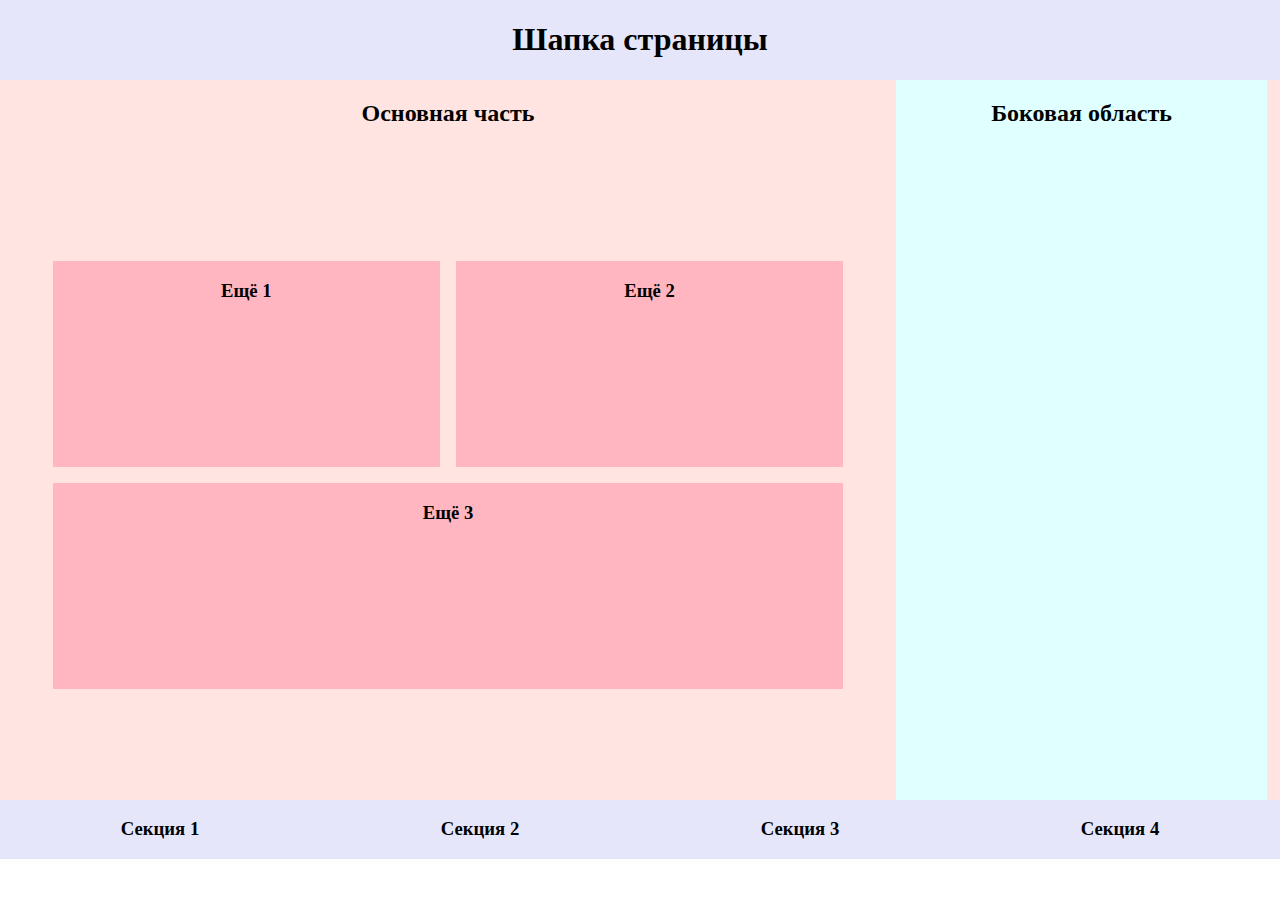
<file: task2position/index.html>
<!DOCTYPE html>
<html lang="en">

<head>
    <meta charset="UTF-8">
    <meta http-equiv="X-UA-Compatible" content="IE=edge">
    <meta name="viewport" content="width=device-width, initial-scale=1.0">
    <link rel="stylesheet" href="assets/style/normalize.css">
    <link rel="stylesheet" href="assets/style/style.css">
    <title>Position</title>
</head>

<body>
    <header class="header">
        <h1>Шапка страницы</h1>
    </header>
    <main class="main">
        <div class="mainpart">
            <div>
                <h2>Основная часть</h2>
            </div>
            <div class="mainsections">
                <section class="sec12">
                    <h3>Ещё 1</h3>
                </section>
                <section class="sec12">
                    <h3>Ещё 2</h3>
                </section>
                <section id="sec3">
                    <h3>Ещё 3</h3>
                </section>
            </div>
        </div>

        <aside class="aside">
            <h2>Боковая область</h2>
        </aside>
    </main>

    <footer class="footer">
        <div>
            <h3>Секция 1</h3>
        </div>
        <div>
            <h3>Секция 2</h3>
        </div>
        <div>
            <h3>Секция 3</h3>
        </div>
        <div>
            <h3>Секция 4</h3>
        </div>
    </footer>
</body>

</html>
</file>
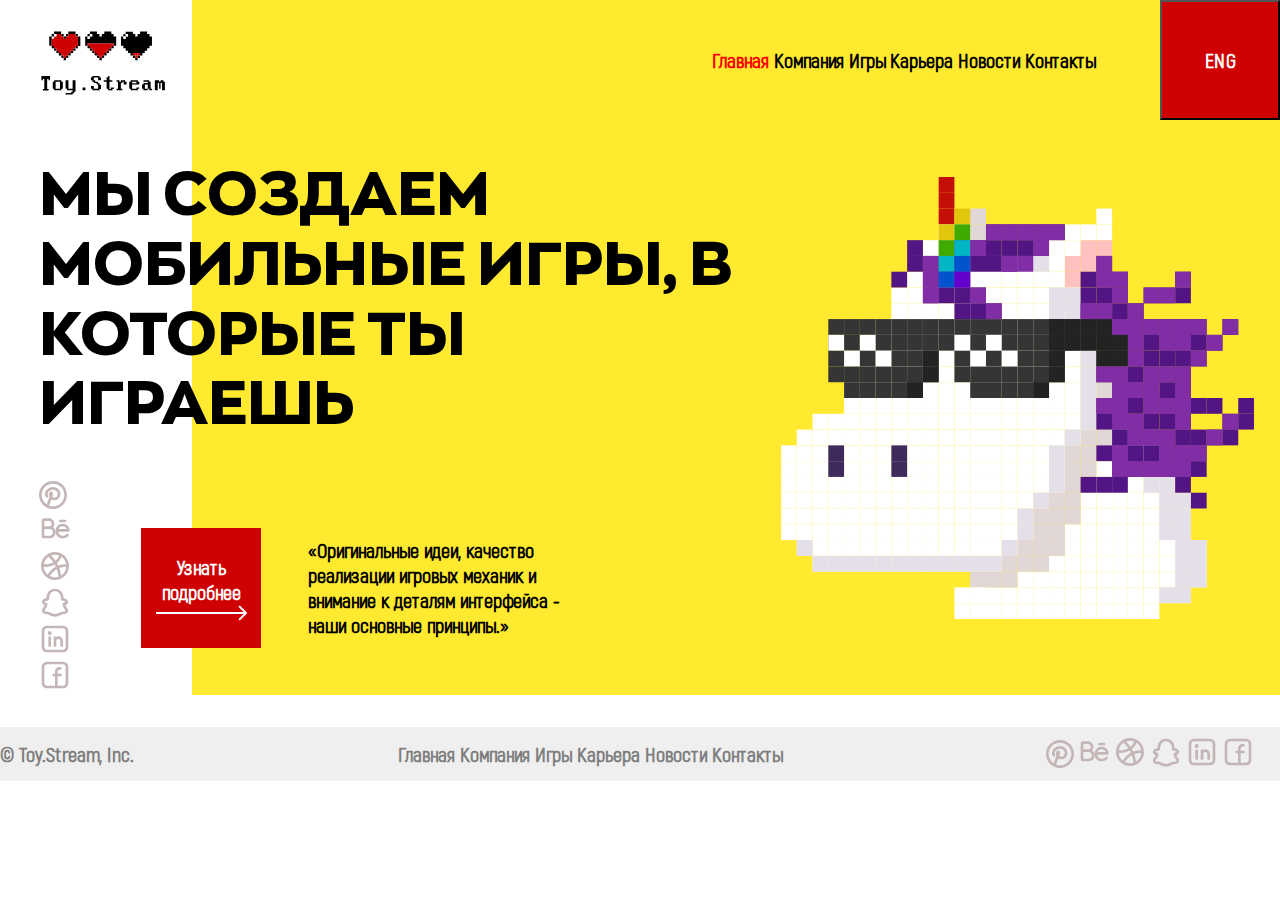
<file: task3maket/index.html>
<!DOCTYPE html>
<html lang="ru">

<head>
    <meta charset="UTF-8">
    <meta http-equiv="X-UA-Compatible" content="IE=edge">
    <meta name="viewport" content="width=device-width, initial-scale=1.0">
    <link rel="stylesheet" href="assets/style/normalize.css">
    <link rel="stylesheet" href="assets/style/style.css">
    <title>Toy.Stream</title>
</head>

<body>
    <header class="header">
        <img class="logo" src="assets/img/logo.svg" alt="logo">

        <nav class="menu">
            <a href="#main" class="navigation">Главная</a>
            <a href="#company" class="navigation">Компания</a>
            <a href="#games" class="navigation">Игры</a>
            <a href="#career" class="navigation">Карьера</a>
            <a href="#news" class="navigation">Новости</a>
            <a href="#contacts" class="navigation">Контакты</a>
        </nav>

        <button id="eng" class="textakrobat" type="button">ENG</button>
    </header>


    <main class="main">
        <div class="maininfo_pic">
            <section class="maininfo">
                <h1 class="h1">Мы создаем мобильные игры, в которые ты играешь</h1>
                <section class="links">
                    <a href="https://www.pinterest.ru/"><img src="assets/img/pinterest.svg" alt="pinterest"></a>
                    <a href="https://www.behance.net/"><img src="assets/img/behance.svg" alt="behance"></a>
                    <a href="https://dribbble.com/"><img src="assets/img/dribbble.svg" alt="dribble"></a>
                    <a href="https://www.snapchat.com/"><img src="assets/img/snapchat.svg" alt="snapchat"></a>
                    <a href="https://linkedin.com/"><img src="assets/img/linkedin.svg" alt="linkedin"></a>
                    <a href="https://www.facebook.com/"><img src="assets/img/facebook.svg" alt="facebook"></a>
                </section>

                <div id="more" class="textakrobat">
                    <a class="btn" href="https://toy.stream/ru/компания/">Узнать подробнее</a>
                    <img src="assets/img/arrow.svg" alt="arrow">
                </div>

                <p id="text" class="textakrobat">
                    «Оригинальные идеи, качество реализации игровых механик и внимание к деталям интерфейса - наши основные принципы.»
                </p>
            </section>

            <img class="unicorn" src="assets/img/group.svg" alt="unicorn">
        </div>
    </main>

    <footer class="footer">
        <div class="textakrobat"> © Toy.Stream, Inc. </div>

        <section>
            <a href="#main" class="navigation"> Главная </a>
            <a href="#company" class="navigation"> Компания </a>
            <a href="#games" class="navigation"> Игры </a>
            <a href="#career" class="navigation"> Карьера </a>
            <a href="#news" class="navigation"> Новости </a>
            <a href="#contacts" class="navigation"> Контакты </a>
        </section>

        <section class="links">
            <a href="https://www.pinterest.ru/"><img src="assets/img/pinterest.svg" alt="pinterest"></a>
            <a href="https://www.behance.net/"><img src="assets/img/behance.svg" alt="behance"></a>
            <a href="https://dribbble.com/"><img src="assets/img/dribbble.svg" alt="dribble"></a>
            <a href="https://www.snapchat.com/"><img src="assets/img/snapchat.svg" alt="snapchat"></a>
            <a href="https://linkedin.com/"><img src="assets/img/linkedin.svg" alt="linkedin"></a>
            <a href="https://www.facebook.com/"><img src="assets/img/facebook.svg" alt="facebook"></a>
        </section>
    </footer>

</body>

</html>
</file>
<file: task2position/assets/style/style.css>
.header, .footer {
    background-color: #E6E6FA;
}

.header {
    display: flex;
    justify-content: center;
}

.main {
    display: flex;
    min-height: 80vh;
    background-color: #FFE4E1;
}

.mainpart {
    display: flex;
    flex-flow: column wrap;
    align-items: center;
    justify-content: space-between;
    width: 70vw;
}

.aside {
    width: 29vw;
    text-align: center;
    background-color: #E0FFFF;
}

.mainsections {
    display: flex;
    min-height: 60%;
    min-width: 90%;
    flex-flow: row wrap;
    justify-content: space-around;
    margin: auto;
}

.footer {
    display: flex;
    justify-content: space-around;
}

#sec3, .sec12 {
    background-color: #FFB6C1;
    text-align: center;
}

#sec3 {
    min-width: 98%;   
}

.sec12 {
    min-width: 48%;
    margin: 0.5%;
    margin-bottom: 2%;
}
</file>
<file: task3maket/assets/style/style.css>
@font-face {
    font-family: 'ZonaPro';
    src: url("../fonts/zonapro.ttf");
}

@font-face {
    font-family: 'Akrobat';
    src: url("../fonts/akrobat.ttf")
}

.main,
.header {
    background-image: linear-gradient(to right, #FFFFFF 0% 15%, #FFEA2F 15% 100%);
}

.main {
    margin-bottom: 2.5%;
}

.header {
    display: flex;
    justify-content: space-between;
    align-items: center;
}

.header .navigation {
    color: #000000;
}

.header .navigation:first-child {
    color: #FF0000;
}

.logo {
    margin-left: 2.7%;
}

.menu {
    display: flex;
    justify-content: space-between;

    flex-basis: 30vw;
    margin-left: auto;
    margin-right: 5%;
}

#eng,
#more {
    width: 120px;
    height: 120px;

    background-color: #CE0002;
}

.maininfo_pic {
    display: flex;
    justify-content: flex-end;
    align-items: center;
}

.maininfo {
    display: flex;
    flex-wrap: wrap;
    align-items: center;
}

.h1 {
    margin-left: 5%;
    align-self: center;

    font-family: 'ZonaPro';
    font-style: normal;
    font-size: 380%;
    text-transform: uppercase;
}

.main .links {
    display: flex;
    flex-direction: column;
    margin-left: 5%;
}


#more {
    display: flex;
    flex-direction: column;
    justify-content: center;
    align-items: center;
    text-align: center;

    margin-left: 9%;
}

#text {
    width: 33%;
    margin-left: 6%;
}

.unicorn {
    width: 37%;
    margin-bottom: 1.5%;
    margin-right: 2%;
}

.textakrobat,
.navigation {
    font-family: 'Akrobat';
    font-weight: 600;
    font-style: normal;
    font-size: 20px;
    line-height: 25px;
}

.footer {
    display: flex;
    justify-content: space-between;
    align-items: center;
    height: 6vh;

    background-color: #EFEFEF;
}

#eng,
.btn {
    color: #FFFFFF;
}

.footer .navigation,
.footer {
    color: #7E7E7E;
}

.footer .links {
    margin-right: 2%;
}

a:hover {
    text-decoration: underline;
}

a {
    text-decoration: none;
}
</file>
